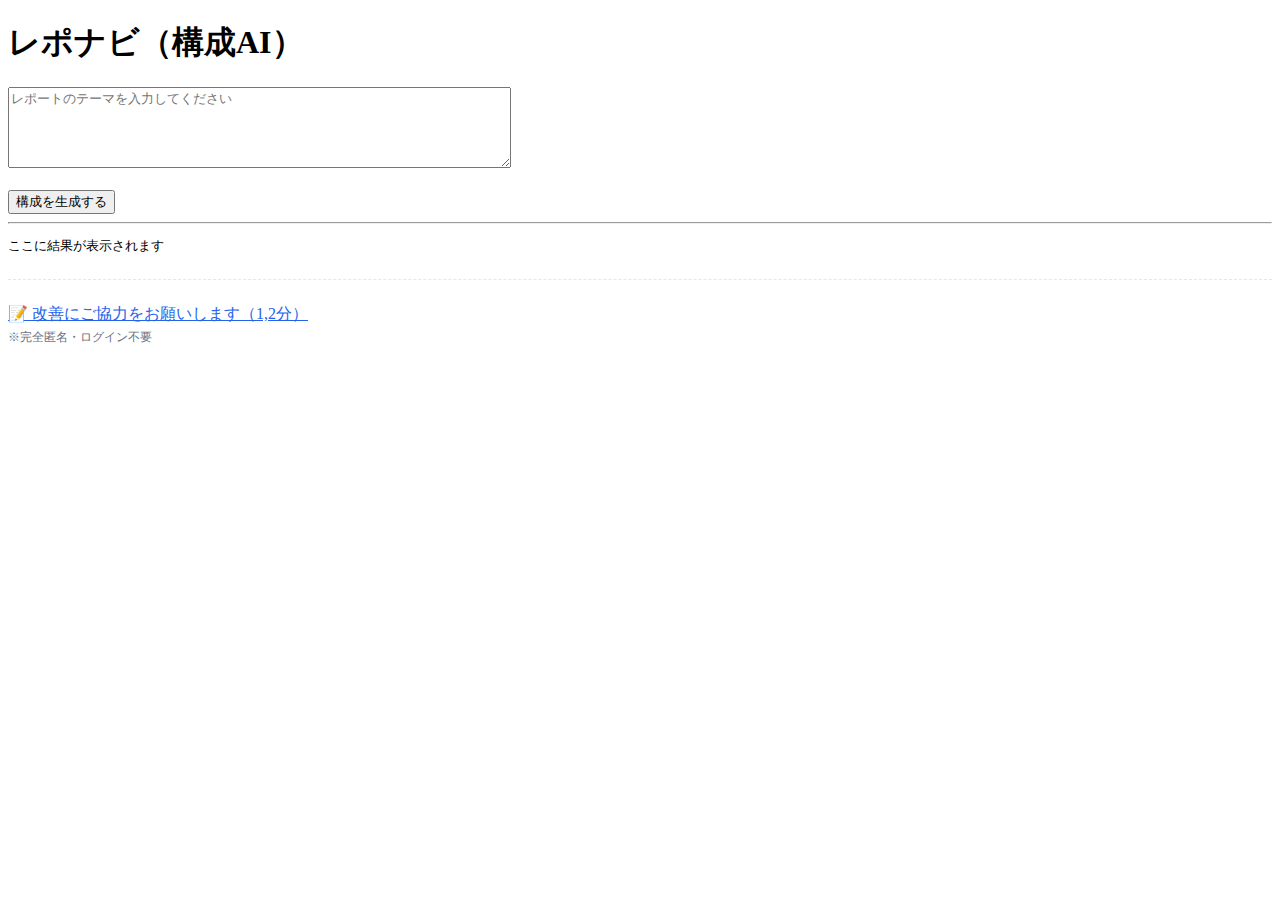
<file: index.html>
<!DOCTYPE html>
<html lang="ja">
<head>
  <meta charset="UTF-8" />
  <title>レポナビ v0</title>
</head>
<body>
  <h1>レポナビ（構成AI）</h1>

  <textarea id="theme" rows="5" cols="60" placeholder="レポートのテーマを入力してください"></textarea>
  <br><br>

  <button id="generateBtn">構成を生成する</button>

  <hr>

  <pre id="result">ここに結果が表示されます</pre>

  <script>
    const button = document.getElementById("generateBtn");
    const result = document.getElementById("result");
    const themeInput = document.getElementById("theme");

    button.addEventListener("click", async () => {
      const theme = themeInput.value;
      result.textContent = "生成中...";

      try {
        const response = await fetch("https://report-structure-v0.onrender.com/structure", {
          method: "POST",
          headers: { "Content-Type": "application/json" },
          body: JSON.stringify({ text: theme })
        });

        const data = await response.json();
        result.textContent = data.data.structuring;
      } catch (e) {
        result.textContent = "エラー:\n" + e;
      }
    });
  </script>

  <hr style="margin:24px 0; border:none; border-top:1px dashed #e5e7eb;">

  <a
  href="https://mire-ranunculus-21f.notion.site/2cc0666dae1880cd95bcd6fbdedbc4d7?pvs=105"
  target="_blank"
  rel="noopener noreferrer"
  style="color:#2563eb; text-decoration:underline;"
  >
  📝 改善にご協力をお願いします（1,2分）
  </a>
  <div style="margin-top:4px; font-size:12px; color:#6b7280;">
  ※完全匿名・ログイン不要
  </div>

</body>
</html>
</file>
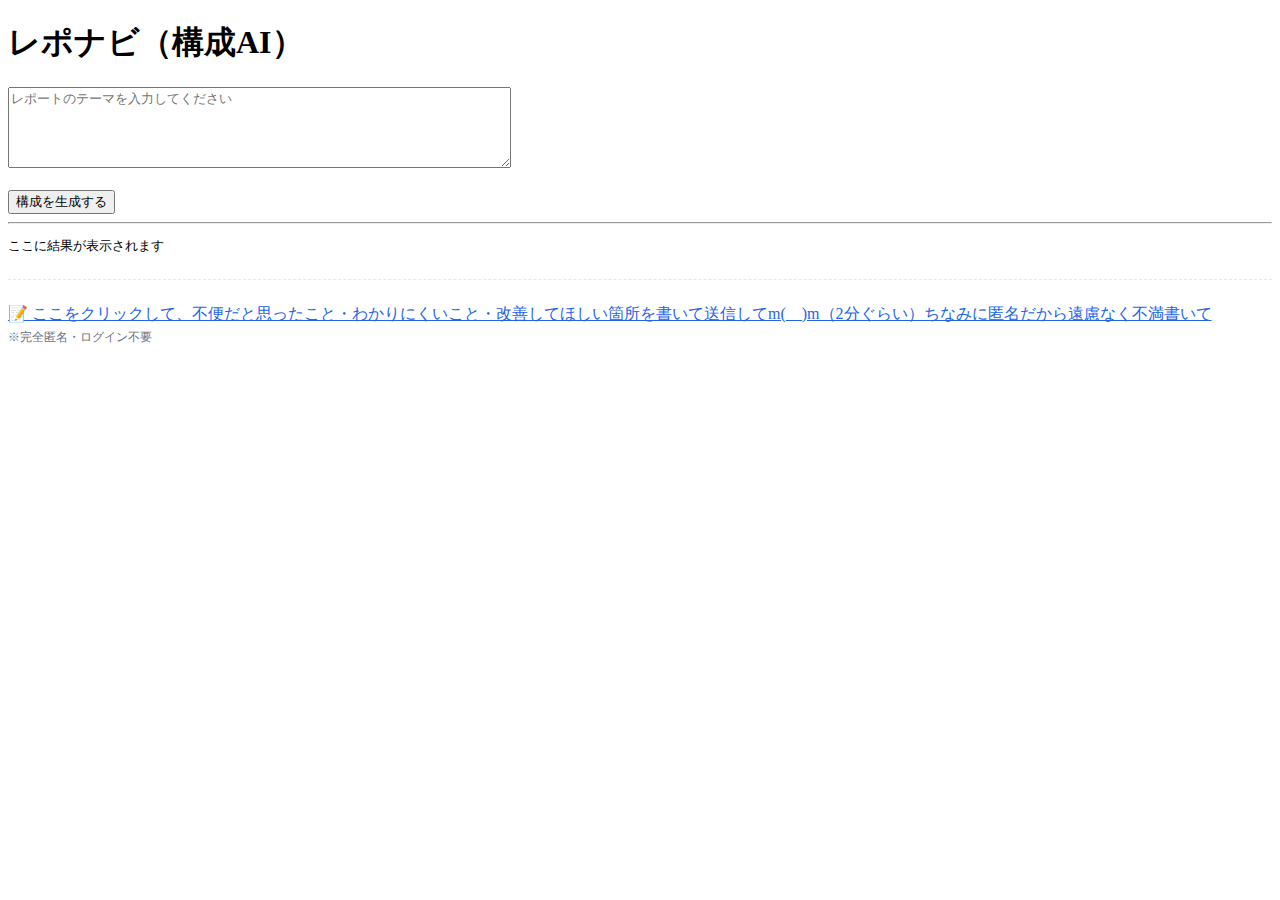
<file: chaos/index.html>
<!DOCTYPE html>
<html lang="ja">
<head>
  <meta charset="UTF-8" />
  <title>レポナビ v0</title>
</head>
<body>
  <h1>レポナビ（構成AI）</h1>

  <textarea id="theme" rows="5" cols="60" placeholder="レポートのテーマを入力してください"></textarea>
  <br><br>

  <button id="generateBtn">構成を生成する</button>

  <hr>

  <pre id="result">ここに結果が表示されます</pre>

  <script>
    const button = document.getElementById("generateBtn");
    const result = document.getElementById("result");
    const themeInput = document.getElementById("theme");

    button.addEventListener("click", async () => {
      const theme = themeInput.value;
      result.textContent = "生成中...";

      try {
        const response = await fetch("http://127.0.0.1:8000/structure", {
          method: "POST",
          headers: { "Content-Type": "application/json" },
          body: JSON.stringify({ text: theme })
        });

        const data = await response.json();
        result.textContent = data.data.structuring;
      } catch (e) {
        result.textContent = "エラー:\n" + e;
      }
    });
  </script>

  <hr style="margin:24px 0; border:none; border-top:1px dashed #e5e7eb;">

  <a
  href="https://mire-ranunculus-21f.notion.site/2cc0666dae1880cd95bcd6fbdedbc4d7?pvs=105"
  target="_blank"
  rel="noopener noreferrer"
  style="color:#2563eb; text-decoration:underline;"
  >
  📝 ここをクリックして、不便だと思ったこと・わかりにくいこと・改善してほしい箇所を書いて送信してm(__)m（2分ぐらい）ちなみに匿名だから遠慮なく不満書いて
  </a>
  <div style="margin-top:4px; font-size:12px; color:#6b7280;">
  ※完全匿名・ログイン不要
  </div>

</body>
</html>
</file>
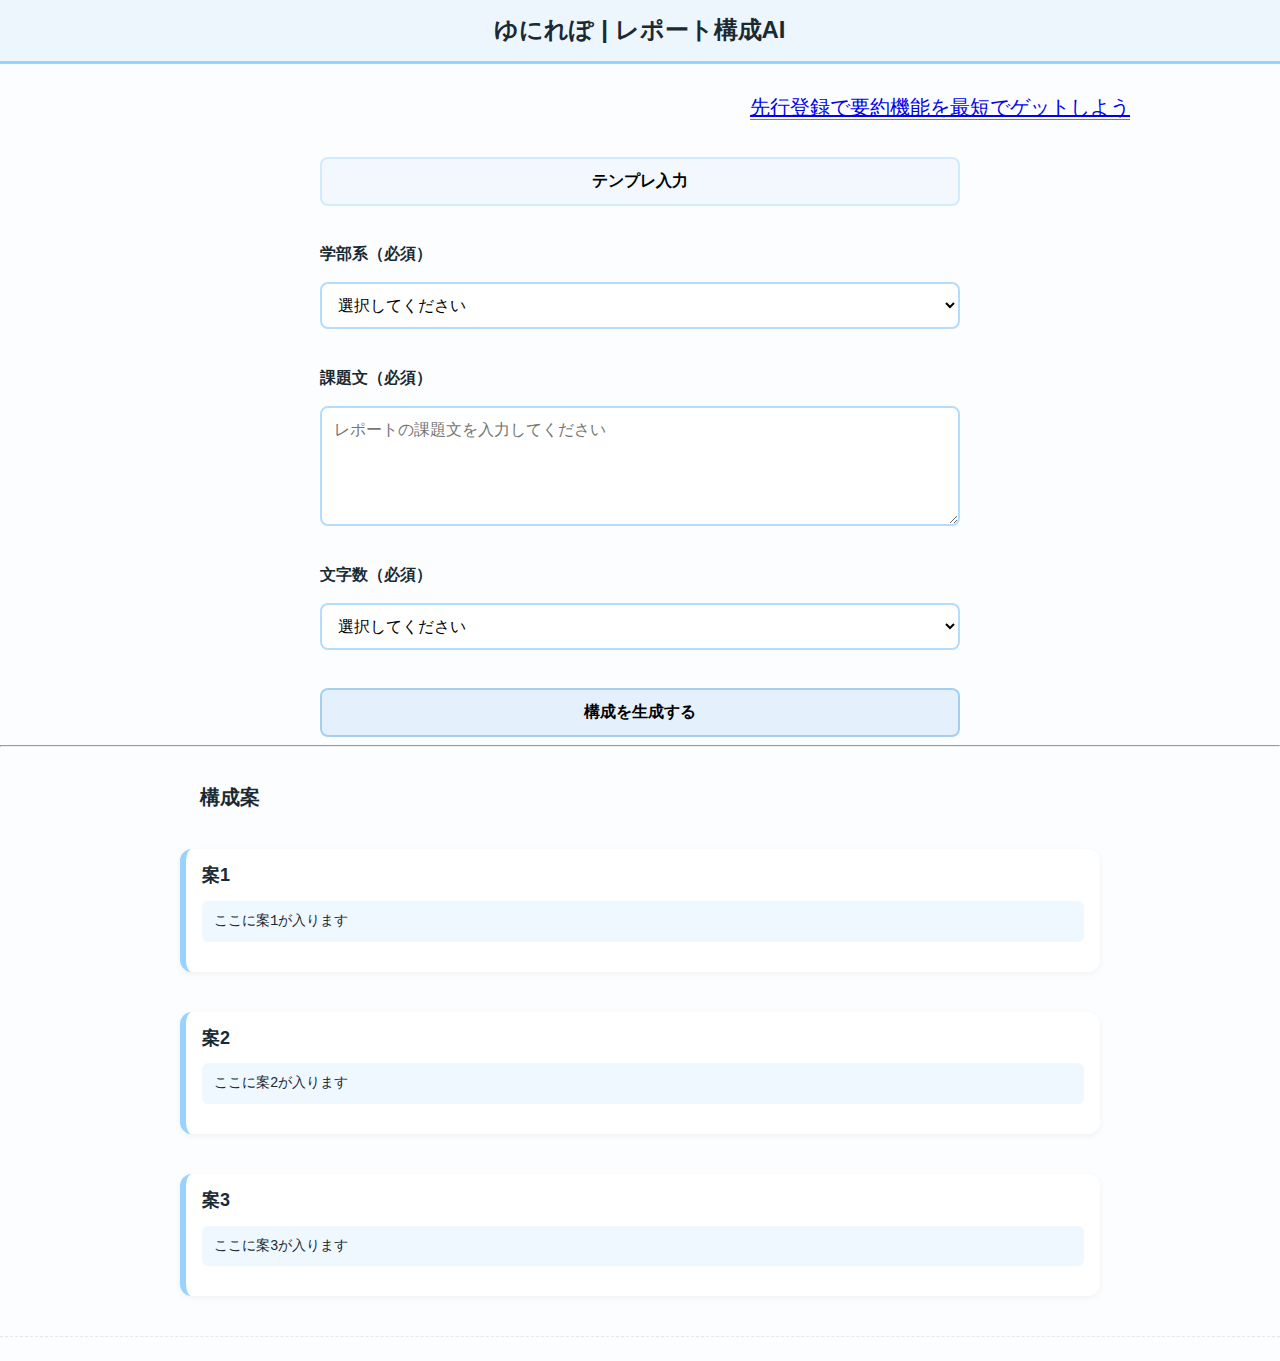
<file: static/index.html>
<!DOCTYPE html>
<html lang="ja">
<head>
  <meta charset="UTF-8" />
  <title>ゆにれぽ</title>
  <link rel="stylesheet" href="/static/style.css">
  <meta name="viewport" content="width=device-width, initial-scale=1.0">
  <!-- Google tag (gtag.js) -->
  <script async src="https://www.googletagmanager.com/gtag/js?id=G-DE4DZKZ783"></script>
  <script>
    window.dataLayer = window.dataLayer || [];
    function gtag(){dataLayer.push(arguments);}
    gtag('js', new Date());

    gtag('config', 'G-DE4DZKZ783');
  </script>
</head>
<body>
  <header>
    <h1>ゆにれぽ | レポート構成AI</h1>
  </header>

  <a href="https://docs.google.com/forms/d/e/1FAIpQLSeC6GlFaJW-PuGnUgSjJaQSIBD0Qu-zejwUvIQZzq3znbwu0w/viewform?usp=dialog"
    target="_blank"
    rel="noopener noreferrer"
    class="prereg_form"
    >
    先行登録で要約機能を最短でゲットしよう
  </a>

  <br><br>
  <br><br>

  <button id="templateBtn" class="TBtn"><span class="TBtn_p">テンプレ入力</span></button><br><br>

  <div class="form-group">
    <label>学部系（必須）</label><br>
    <select id="faculty" class="Facu">
      <option value="" disabled selected>選択してください</option>
      <option value="humanities">文系</option>
      <option value="science">理系</option>
      <option value="mixed">文理融合系</option>
    </select>
  </div>
  <br><br>

  <div class="form-group">
    <label>課題文（必須）</label><br>
    <textarea id="theme" placeholder="レポートの課題文を入力してください" class="Them"></textarea>
  </div>
  <br><br>

  <div class="form-group">
    <label>文字数（必須）</label><br>
    <select id="length" class="Leng">
      <option value="" disabled selected>選択してください</option>
      <option value="500">500</option>
      <option value="1000">1000</option>
      <option value="2000">2000</option>
    </select>
  </div>

  <br><br>
  <button id="generateBtn" class="GBtn">構成を生成する</button>

  <hr>

  <h2 class="plan-title">構成案</h2>

  <div class="plan-box">
    <h3>案1</h3>
    <pre id="plan1">ここに案1が入ります</pre>
  </div>

  <div class="plan-box">
    <h3>案2</h3>
    <pre id="plan2">ここに案2が入ります</pre>
  </div>

  <div class="plan-box">
    <h3>案3</h3>
    <pre id="plan3">ここに案3が入ります</pre>
  </div>

  <script src="/static/main.js"></script>

  <hr style="margin:24px 0; border:none; border-top:1px dashed #e5e7eb;">
</body>
</html>
</file>
<file: static/style.css>
/* ===== Base ===== */
body {
  font-family: "Helvetica Neue", Arial, "Hiragino Kaku Gothic ProN", Meiryo, sans-serif;
  margin: 0;
  padding: 0;
  line-height: 1.2;
  background: #fbfdfe; /* 薄い青のさらに淡い背景 */
  color: #1a2a33;
}

.prereg_form {
  border-bottom: 1px solid #1b94ff;
  font-size: 20px;
  margin-bottom: 20px;
  margin-right: 150px;
  float: right;
}

header button {
  float: right;
}

h1, h2, h3 {
  margin-top: 0;
}

/* ===== Header ===== */
h1 {
  background: hsl(210, 80%, 96%);
  padding: 16px;
  font-size: 24px;
  text-align: center;
  border-bottom: 3px solid #99d1ff;
}

/* ===== Form Elements ===== */
/* ===== Form layout 修正版 ===== */
label {
  font-weight: 600;
  font-size: 16px;
  display: block;
  max-width: 640px;
  margin: 0 auto;
}

select, textarea, button {
  width: 100%;
  margin: 0 auto;
  display: block;
  max-width: 640px; /* サイズ統一 */
  padding: 12px;
  border: 2px solid #b3dcff;
  border-radius: 8px;
  font-size: 16px;
  background: white;
  box-sizing: border-box; /* これが統一のカギ */
}

.GBtn:active {
  color: #81b4e0;
  transition: all 0.5s; 
}

textarea {
  min-height: 120px;
  resize: vertical;
}

.TBtn {
  background: #f2f8fd;
  border-color: #d0eaff;
}

.GBtn {
  background: #e4f1fd;
  border-color: #a5cff1;
}

button {
  cursor: pointer;
  font-weight: 600;
  transition: 0.2s;
}

button:hover {
  background: #b3dcff;
}

/* ===== Plan Boxes ===== */
.plan-box {
  background: white;
  margin: 40px 180px;
  padding: 16px;
  border-radius: 12px;
  border-left: 6px solid #99d1ff;
  box-shadow: 0 2px 6px rgba(0,0,0,0.05);
}

.plan-box h3 {
  font-size: 18px;
  margin-bottom: 8px;
}

.plan-box pre {
  background: #f0f8ff;
  padding: 12px;
  border-radius: 6px;
  font-size: 14px;
  overflow-x: auto;
}

.plan-title {
  font-size: 20px;
  font-weight: 700;
  text-align: left; 
  box-sizing: border-box;
  padding-top: 30px;
  margin: 0 200px;
}

/* ===== Footer Link ===== */
a {
  display: inline-block;
  margin-top: 15px;
  margin-left: 16px;
  font-size: 20px;
}

.question {
    text-align: center;
}

/*スマホ版のレイアウト*/
@media (max-width:670px) {
  h1 {
    color:#515e66;
    background: hsl(210, 80%, 96%); /* メインカラー：薄い青 */
    height: 20px;
    padding: 12px;
    font-size: 18px;
    border-bottom: 3px solid #e8f4fe;
    display: flex;
    justify-content: center;
    align-items: center;
    margin-bottom: 30px;
  }

  .TBtn,.GBtn {
    margin: 0 auto;
    display: flex;
    
    /*この3つを使うことでボタンのちょうどど真ん中に「テンプレ入力」を移動させることができる*/
    display: flex;
    justify-content: center;
    align-items: center;
    
    cursor: pointer;
    font-weight: 600;
    transition: 0.2s;
  }

  .TBtn {
    width: 110px;
    height: 25px;
    font-size: 13px;
  }

  .GBtn {
    width: 150px;
    height: 40px;
    font-size: 15px;
  }

  .form-group {
    width: 300px; 
    margin: 0 auto;
    text-align: left;
    margin-bottom: 0;
  }

  label,select,textarea {
    width: 300px;
    margin: 0 auto;
  }
  
  label,select,textarea,button {
    display: initial;
  }

  .plan-box {
    margin: 20px; 
  }

  .plan-title {
    margin: 0;
    text-align: center;
    padding-top: 20px;
    font-weight: 650;
  }

  .question_form {
    font-size: 17px;
  }

  .question p {
    font-size: 14spx;
  }
}
</file>
